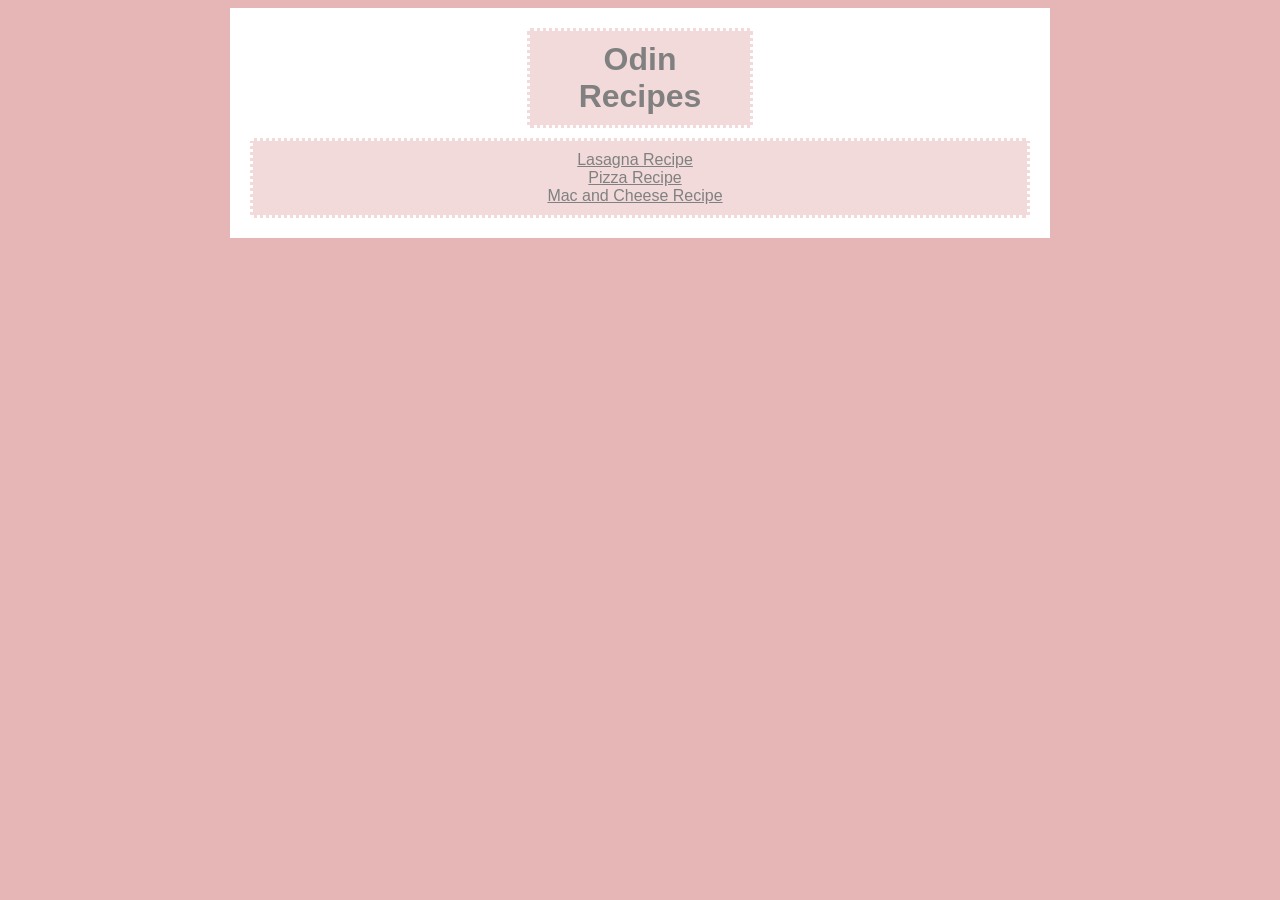
<file: index.html>
<!DOCTYPE html>

<html lang="en">
    <head>
        <meta charset="UTF-8">
        <title>Recipes</title>
        <link rel="stylesheet" href="./styles.css">
    </head>

    <body>
        <div class="page">
            <h1 class="title-box">Odin Recipes</h1>
            <ul class="box">
                <li><a href="./recipes/lasagna.html">Lasagna Recipe</a></li>
                <li><a href="./recipes/pizza.html">Pizza Recipe</a></li>
                <li><a href="./recipes/mac-and-cheese.html">Mac and Cheese Recipe</a></li>
            </ul>
        </div>
    </body>
</html>
</file>
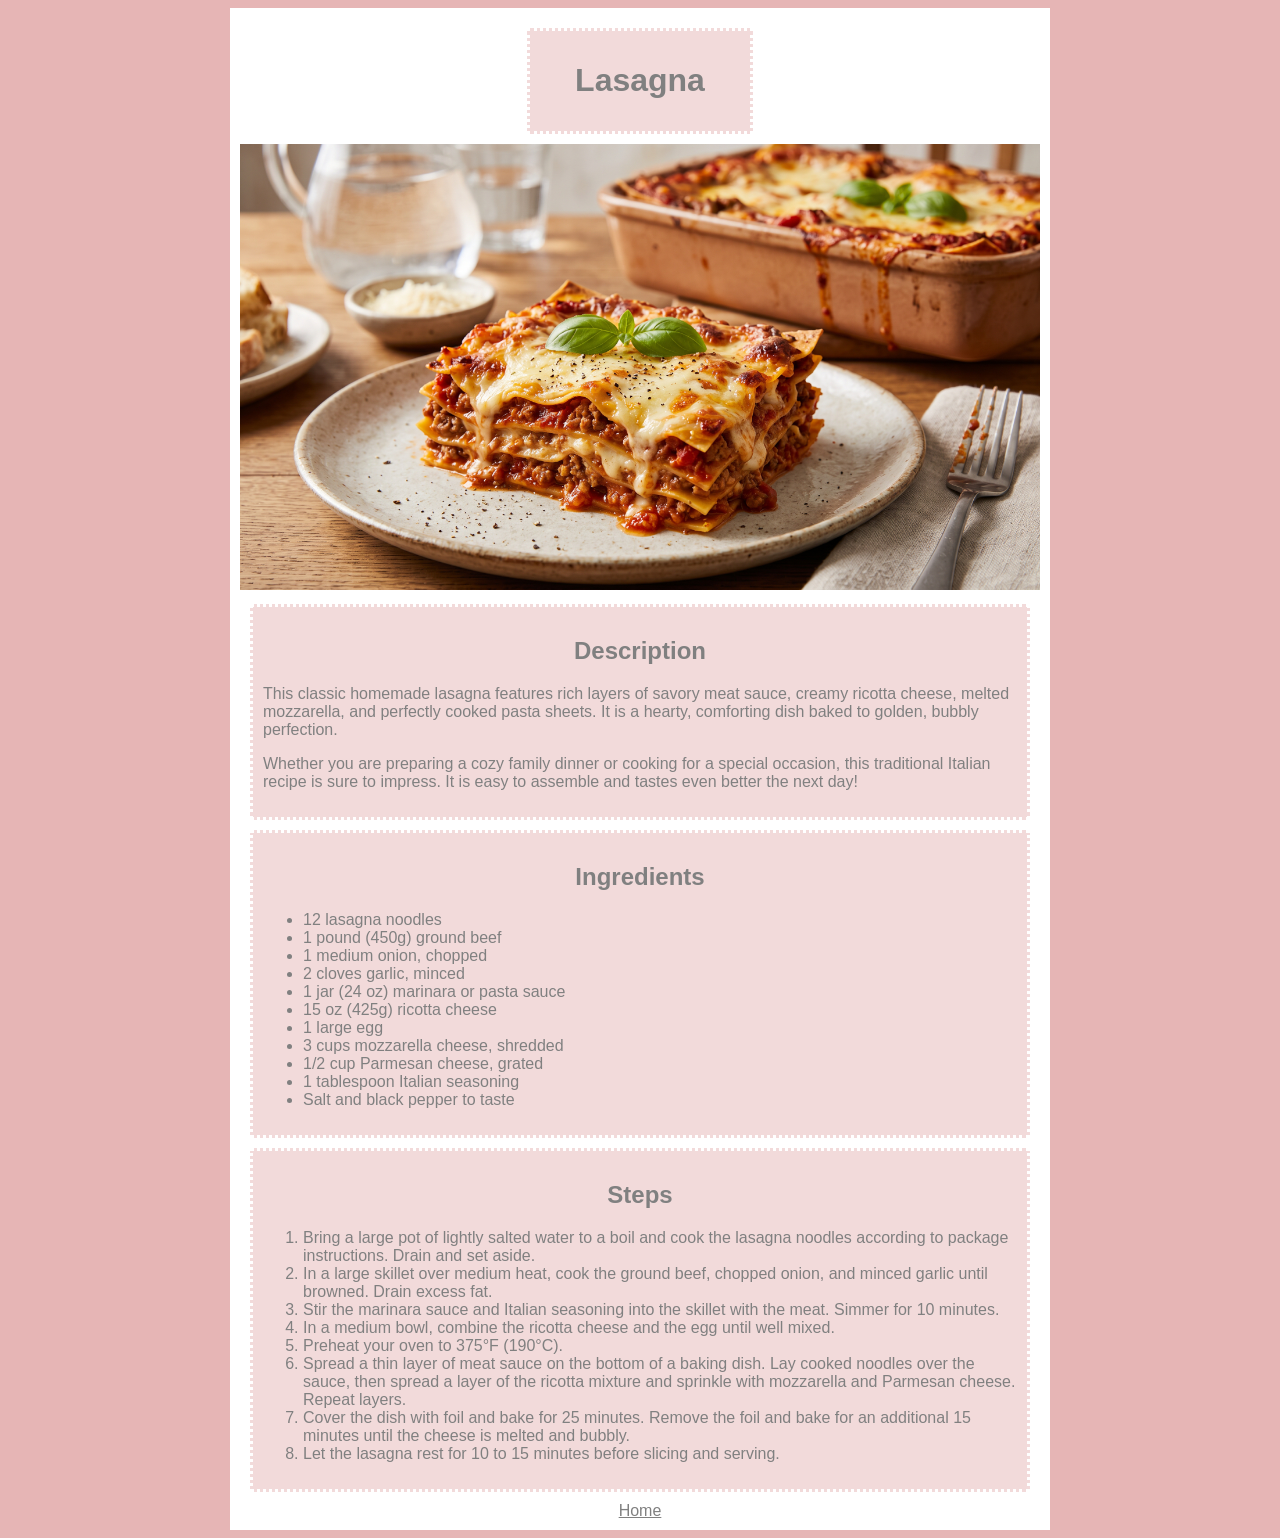
<file: recipes/lasagna.html>
<!DOCTYPE html>

<html lang="en">
    <head>
        <meta charset="UTF-8">
        <title>Lasagna Recipe</title>
        <link rel="stylesheet" href="../styles.css">
    </head>

    <body>
        <div class="page">
            <div class="title-box"><h1>Lasagna</h1></div>
            <img src="../images/lasagna.jpeg" alt="Lasagna Image">
            <div class="box">
                <h2>Description</h2>
                <p>
                This classic homemade lasagna features rich layers of savory meat sauce, 
                creamy ricotta cheese, melted mozzarella, and perfectly cooked pasta sheets. 
                It is a hearty, comforting dish baked to golden, bubbly perfection.
                </p>
                <p>
                Whether you are preparing a cozy family dinner or cooking for a special occasion, 
                this traditional Italian recipe is sure to impress. It is easy to assemble 
                and tastes even better the next day!
                </p>
            </div>
            <div class="box">
                <h2>Ingredients</h2>
                <ul>
                    <li>12 lasagna noodles</li>
                    <li>1 pound (450g) ground beef</li>
                    <li>1 medium onion, chopped</li>
                    <li>2 cloves garlic, minced</li>
                    <li>1 jar (24 oz) marinara or pasta sauce</li>
                    <li>15 oz (425g) ricotta cheese</li>
                    <li>1 large egg</li>
                    <li>3 cups mozzarella cheese, shredded</li>
                    <li>1/2 cup Parmesan cheese, grated</li>
                    <li>1 tablespoon Italian seasoning</li>
                    <li>Salt and black pepper to taste</li>
                </ul>
            </div>
            <div class="box">
                <h2>Steps</h2>
                <ol>
                    <li>Bring a large pot of lightly salted water to a boil and cook the lasagna noodles according to package instructions. Drain and set aside.</li>
                    <li>In a large skillet over medium heat, cook the ground beef, chopped onion, and minced garlic until browned. Drain excess fat.</li>
                    <li>Stir the marinara sauce and Italian seasoning into the skillet with the meat. Simmer for 10 minutes.</li>
                    <li>In a medium bowl, combine the ricotta cheese and the egg until well mixed.</li>
                    <li>Preheat your oven to 375°F (190°C).</li>
                    <li>Spread a thin layer of meat sauce on the bottom of a baking dish. Lay cooked noodles over the sauce, then spread a layer of the ricotta mixture and sprinkle with mozzarella and Parmesan cheese. Repeat layers.</li>
                    <li>Cover the dish with foil and bake for 25 minutes. Remove the foil and bake for an additional 15 minutes until the cheese is melted and bubbly.</li>
                    <li>Let the lasagna rest for 10 to 15 minutes before slicing and serving.</li>
                </ol>
            </div>
            <a href="../index.html">Home</a>
        </div>
    </body>
</html>
</file>
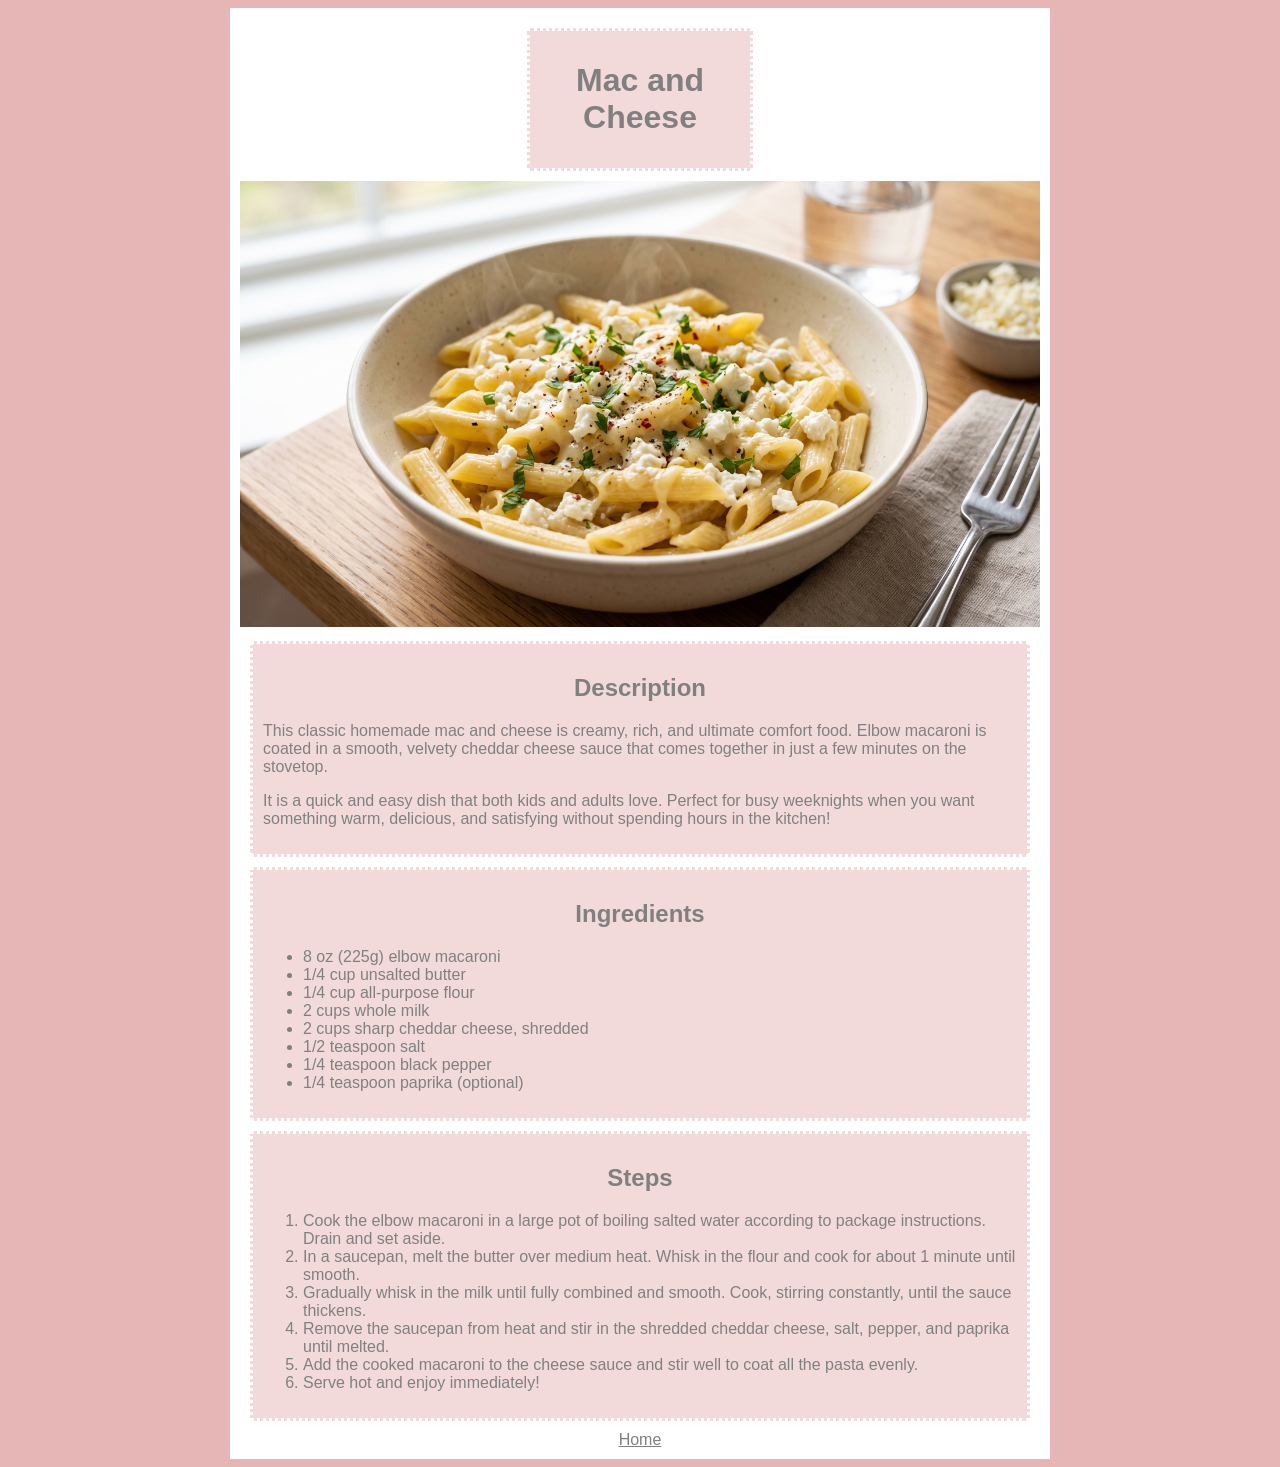
<file: recipes/mac-and-cheese.html>
<!DOCTYPE html>

<html lang="en">
    <head>
        <meta charset="UTF-8">
        <title>Mac and Cheese Recipe</title>
        <link rel="stylesheet" href="../styles.css">
    </head>

    <body>
        <div class="page">
            <div class="title-box"><h1>Mac and Cheese</h1></div>
            <img src="../images/mac-and-cheese.jpeg" alt="Mac and Cheese Image">
            <div class="box">
                <h2>Description</h2>
                <p>
                This classic homemade mac and cheese is creamy, rich, and ultimate comfort food. 
                Elbow macaroni is coated in a smooth, velvety cheddar cheese sauce that comes 
                together in just a few minutes on the stovetop.
                </p>
                <p>
                It is a quick and easy dish that both kids and adults love. Perfect for busy weeknights 
                when you want something warm, delicious, and satisfying without spending hours in the kitchen!
                </p>
            </div>
            <div class="box">
                <h2>Ingredients</h2>
                <ul>
                    <li>8 oz (225g) elbow macaroni</li>
                    <li>1/4 cup unsalted butter</li>
                    <li>1/4 cup all-purpose flour</li>
                    <li>2 cups whole milk</li>
                    <li>2 cups sharp cheddar cheese, shredded</li>
                    <li>1/2 teaspoon salt</li>
                    <li>1/4 teaspoon black pepper</li>
                    <li>1/4 teaspoon paprika (optional)</li>
                </ul>
            </div>
            <div class="box">
                <h2>Steps</h2>
                <ol>
                    <li>Cook the elbow macaroni in a large pot of boiling salted water according to package instructions. Drain and set aside.</li>
                    <li>In a saucepan, melt the butter over medium heat. Whisk in the flour and cook for about 1 minute until smooth.</li>
                    <li>Gradually whisk in the milk until fully combined and smooth. Cook, stirring constantly, until the sauce thickens.</li>
                    <li>Remove the saucepan from heat and stir in the shredded cheddar cheese, salt, pepper, and paprika until melted.</li>
                    <li>Add the cooked macaroni to the cheese sauce and stir well to coat all the pasta evenly.</li>
                    <li>Serve hot and enjoy immediately!</li>
                </ol>
            </div>
            <a href="../index.html">Home</a>
        </div>
    </body>
</html>
</file>
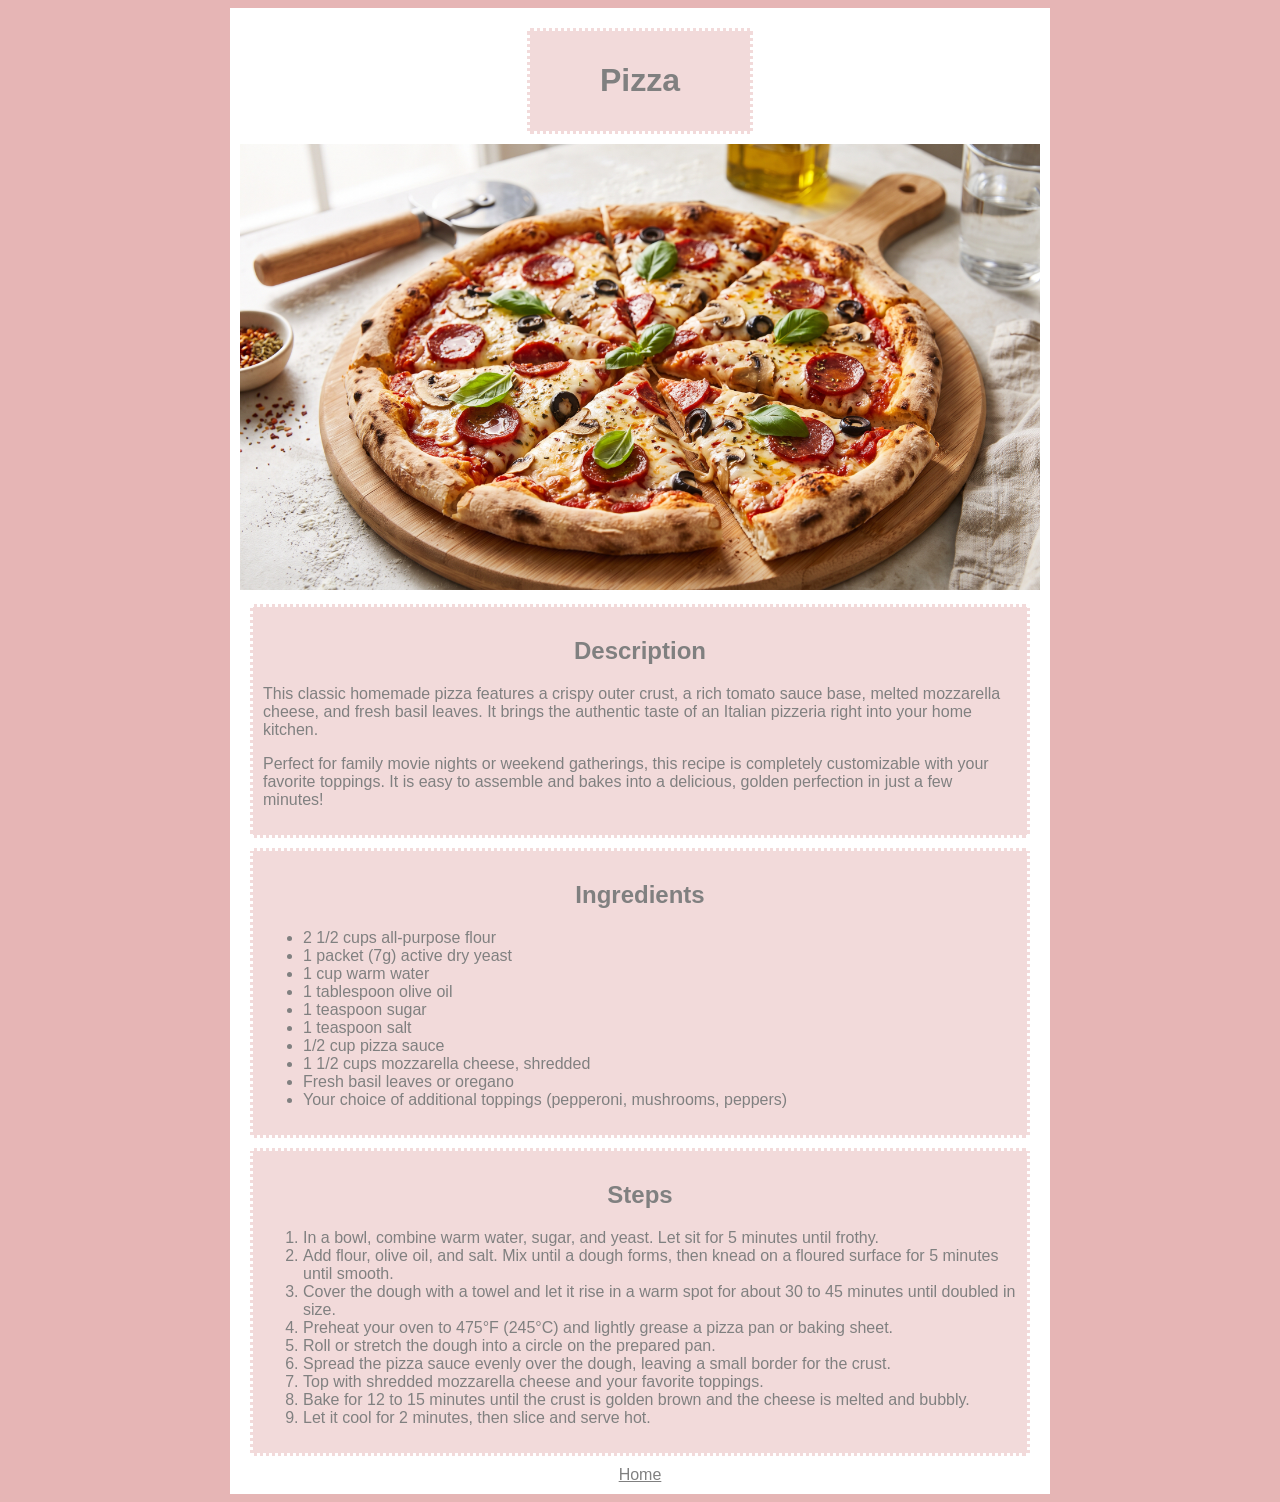
<file: recipes/pizza.html>
<!DOCTYPE html>

<html lang="en">
    <head>
        <meta charset="UTF-8">
        <title>Pizza Recipe</title>
        <link rel="stylesheet" href="../styles.css">
    </head>

    <body>
        <div class="page">
            <div class="title-box"><h1>Pizza</h1></div>
            <img src="../images/pizza.jpeg" alt="Pizza Image">
            <div class="box">
                <h2>Description</h2>
                <p>
                This classic homemade pizza features a crispy outer crust, a rich tomato sauce base, 
                melted mozzarella cheese, and fresh basil leaves. It brings the authentic taste 
                of an Italian pizzeria right into your home kitchen.
                </p>
                <p>
                Perfect for family movie nights or weekend gatherings, this recipe is completely 
                customizable with your favorite toppings. It is easy to assemble and bakes into a delicious, 
                golden perfection in just a few minutes!
                </p>
            </div>
            <div class="box">
                <h2>Ingredients</h2>
                <ul>
                    <li>2 1/2 cups all-purpose flour</li>
                    <li>1 packet (7g) active dry yeast</li>
                    <li>1 cup warm water</li>
                    <li>1 tablespoon olive oil</li>
                    <li>1 teaspoon sugar</li>
                    <li>1 teaspoon salt</li>
                    <li>1/2 cup pizza sauce</li>
                    <li>1 1/2 cups mozzarella cheese, shredded</li>
                    <li>Fresh basil leaves or oregano</li>
                    <li>Your choice of additional toppings (pepperoni, mushrooms, peppers)</li>
                </ul>
            </div>
            <div class="box">
                <h2>Steps</h2>
                <ol>
                    <li>In a bowl, combine warm water, sugar, and yeast. Let sit for 5 minutes until frothy.</li>
                    <li>Add flour, olive oil, and salt. Mix until a dough forms, then knead on a floured surface for 5 minutes until smooth.</li>
                    <li>Cover the dough with a towel and let it rise in a warm spot for about 30 to 45 minutes until doubled in size.</li>
                    <li>Preheat your oven to 475°F (245°C) and lightly grease a pizza pan or baking sheet.</li>
                    <li>Roll or stretch the dough into a circle on the prepared pan.</li>
                    <li>Spread the pizza sauce evenly over the dough, leaving a small border for the crust.</li>
                    <li>Top with shredded mozzarella cheese and your favorite toppings.</li>
                    <li>Bake for 12 to 15 minutes until the crust is golden brown and the cheese is melted and bubbly.</li>
                    <li>Let it cool for 2 minutes, then slice and serve hot.</li>
                </ol>
            </div>
            <a href="../index.html">Home</a>
        </div>
    </body>
</html>
</file>
<file: styles.css>
body {
    font-family: Arial, Helvetica, sans-serif;
    background-color: rgb(230, 181, 181);
}

.page {
    width: 800px;
    background-color: white;
    margin: auto;
    padding: 10px;
}

h1 {
    text-align: center;
    color: gray;
}

.title-box,
.box {
    background-color: rgba(230, 181, 181, .5);
    padding: 10px;
    color: gray;
    margin: 10px;
    border-style: dotted;
    border-color: white;
}

.title-box {
    width: 200px;
    margin: 10px auto;
}

a {
    display: block;
    text-align: center;
    color: gray;
}

h2 {
    text-align: center;
}

img {
    max-width: 100%;
    height: auto;
}

ul.box {
    list-style-type: none;
    padding-left: 0;
}
</file>
